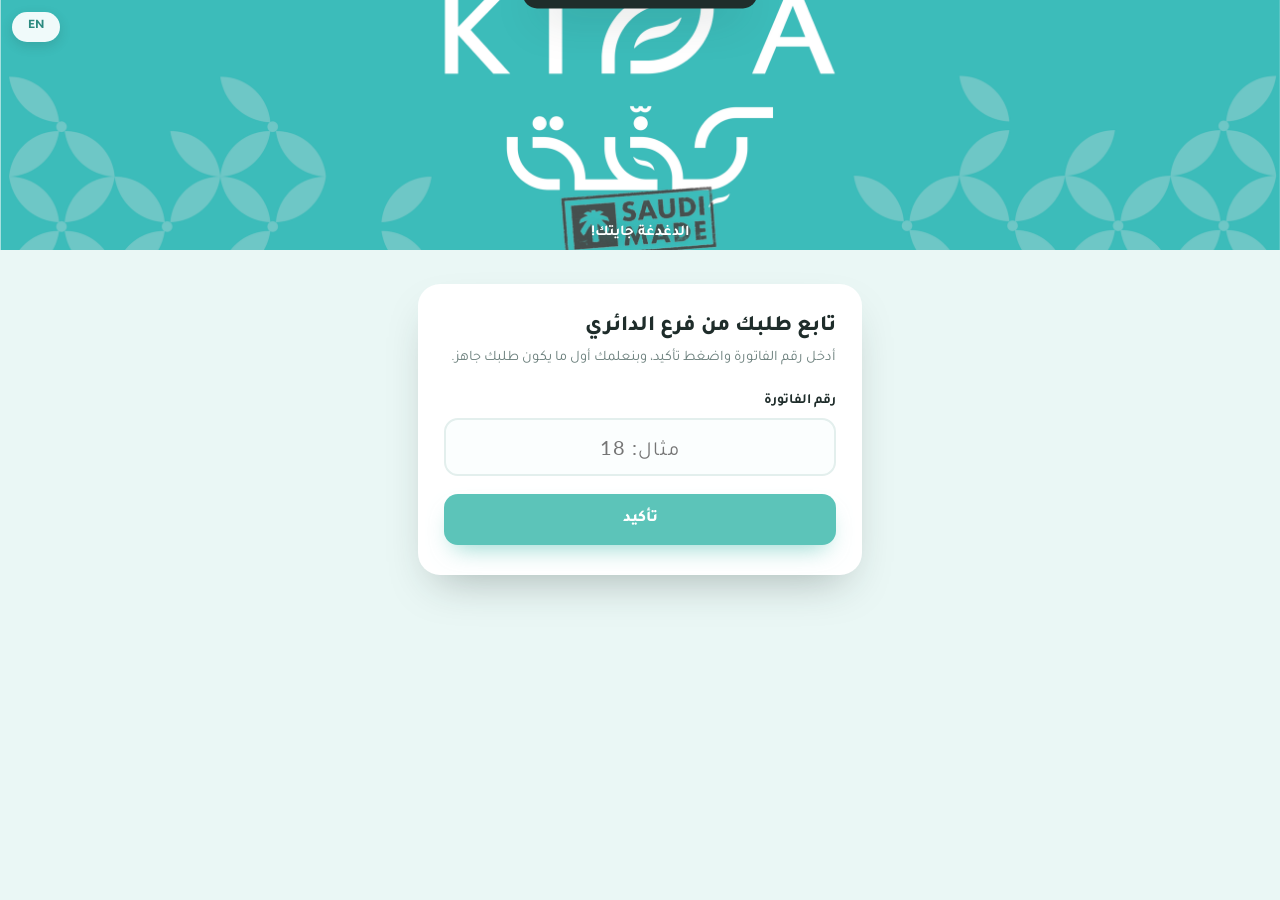
<file: static/index.html>
<!DOCTYPE html>
<html lang="ar" dir="rtl">
<head>
<meta charset="UTF-8" />
<meta name="viewport" content="width=device-width, initial-scale=1, maximum-scale=1" />
<title>كفة | تابع طلبك</title>
<link rel="icon" href="assets/icon-teal.png" />
<link rel="manifest" href="manifest.json" />
<meta name="theme-color" content="#5cc4b9" />
<link rel="apple-touch-icon" href="assets/pwa-icon-192.png" />
<meta name="apple-mobile-web-app-capable" content="yes" />
<meta name="apple-mobile-web-app-status-bar-style" content="default" />
<meta name="apple-mobile-web-app-title" content="كفة" />
<link rel="stylesheet" href="style.css" />
</head>
<body>

<div class="hero-header" role="img" aria-label="كفة">
  <button id="lang-toggle" class="lang-toggle" aria-label="Switch language">EN</button>
  <p class="tagline" data-i18n="tagline">الدغدغة جايتك!</p>
</div>

<div class="page-wrap">

  <!-- Step 1: enter invoice -->
  <div id="view-entry" class="card">
    <h1 data-i18n="entry_title">تابع طلبك من فرع الدائري</h1>
    <p class="sub" data-i18n="entry_sub">أدخل رقم الفاتورة واضغط تأكيد، وبنعلمك أول ما يكون طلبك جاهز.</p>
    <label class="field-label" for="invoice-input" data-i18n="invoice_label">رقم الفاتورة</label>
    <input type="text" inputmode="numeric" id="invoice-input" placeholder="مثال: 18" maxlength="12" data-i18n-ph="invoice_ph" />
    <button class="btn btn-primary" id="confirm-btn" data-i18n="confirm_btn">تأكيد</button>
    <p id="entry-error" class="waiting-text hidden" style="color:#b23b3b; margin-top:12px;"></p>
  </div>

  <!-- Step 2: waiting -->
  <div id="view-waiting" class="card hidden">
    <span class="status-badge"><span class="dot"></span> <span data-i18n="waiting_badge">جاري تحضير طلبك على قدم وساق</span></span>
    <div class="invoice-display">
      <img class="cup-img" src="assets/cup.png" alt="كوب كفة" />
      <span class="num" id="waiting-invoice-num">—</span>
    </div>
    <p class="waiting-text" data-i18n-html="waiting_text">نقدّر لك صبرك<br/>فريقنا يحضر طلبك بكل حبّ واهتمام<br/><br/>راح توصلك رسالة هنا أول مايكون جاهز</p>
  </div>

  <!-- Step 3: ready -->
  <div id="view-ready" class="card hidden">
    <div class="ready-hero">
      <div class="check">✓</div>
      <h2 data-i18n="ready_title">طلبك جاهز!</h2>
      <p><span data-i18n="ready_before">تفضّل لاستلام طلب رقم </span><strong id="ready-invoice-num">—</strong><span data-i18n="ready_after"> من الكاونتر</span></p>
    </div>
  </div>

  <!-- Step 4: thanks after rating -->
  <div id="view-thanks" class="card hidden">
    <div class="thanks-hero">
      <img class="thanks-icon" src="assets/icon-teal.png" alt="كفة" />
      <h2 data-i18n="thanks_title">يا أبهى من طلّ وأعزّ من زارنا</h2>
      <p data-i18n="thanks_sub">بالعافية عليك</p>
    </div>
  </div>

</div>

<div class="toast" id="toast">طلبك جاهز، تفضّل لاستلامه ✨</div>

<!-- Popup: keep page open reminder -->
<div class="notice-overlay hidden" id="notice-overlay">
  <div class="notice-card">
    <div class="notice-icon">
      <svg viewBox="0 0 24 24" width="40" height="40" fill="none" stroke="#dae242" stroke-width="1.8" stroke-linecap="round" stroke-linejoin="round" aria-hidden="true">
        <path d="M3 9.5v5h4l5 4.2V5.3l-5 4.2H3z" fill="#dae242" stroke="none"/>
        <path d="M15.8 8.2a5.2 5.2 0 0 1 0 7.6"/>
        <path d="M18.6 5.6a9.2 9.2 0 0 1 0 12.8"/>
      </svg>
    </div>
    <p data-i18n="notice_text">فضلاً اترك الصفحة مفتوحة حتى يوصلك صوت التنبيه</p>
    <button class="btn btn-primary" id="notice-confirm-btn" data-i18n="notice_btn">تأكيد</button>
  </div>
</div>

<!-- Modal: rating + location -->
<div class="modal-overlay hidden" id="modal-overlay">
  <div class="modal-sheet">
    <div class="modal-topbar" data-i18n="modal_topbar">طلبــك جاهـــز</div>

    <div class="modal-section">
      <div class="note-block">
        <h4 data-i18n="note_title">واجهتك ملاحظة؟</h4>
        <p data-i18n="note_sub">رضاك غايتنا واحنا هنا لخدمتك</p>
        <a class="btn btn-whatsapp" id="whatsapp-link" href="https://wa.me/966547528371?text=%D9%85%D8%B1%D8%AD%D8%A8%D8%A7%D9%8B%20%D9%83%D9%81%D8%A9%D8%8C%20%D8%B9%D9%86%D8%AF%D9%8A%20%D9%85%D9%84%D8%A7%D8%AD%D8%B8%D8%A9%20%D8%B9%D9%84%D9%89%20%D8%B7%D9%84%D8%A8%D9%8A" target="_blank" rel="noopener">
          <svg viewBox="0 0 448 512" width="20" height="20" fill="currentColor" aria-hidden="true">
            <path d="M380.9 97.1C339 55.1 283.2 32 223.9 32c-122.4 0-222 99.6-222 222 0 39.1 10.2 77.3 29.6 111L0 480l117.7-30.9c32.4 17.7 68.9 27 106.1 27h.1c122.3 0 224.1-99.6 224.1-222 0-59.3-25.2-115-67.1-157zm-157 341.6c-33.2 0-65.7-8.9-94-25.7l-6.7-4-69.8 18.3L72 359.2l-4.4-7c-18.5-29.4-28.2-63.3-28.2-98.2 0-101.7 82.8-184.5 184.6-184.5 49.3 0 95.6 19.2 130.4 54.1 34.8 34.9 56.2 81.2 56.1 130.5 0 101.8-84.9 184.6-186.6 184.6zm101.2-138.2c-5.5-2.8-32.8-16.2-37.9-18-5.1-1.9-8.8-2.8-12.5 2.8-3.7 5.6-14.3 18-17.6 21.8-3.2 3.7-6.5 4.2-12 1.4-32.6-16.3-54-29.1-75.5-66-5.7-9.8 5.7-9.1 16.3-30.3 1.8-3.7.9-6.9-.5-9.7-1.4-2.8-12.5-30.1-17.1-41.2-4.5-10.8-9.1-9.3-12.5-9.5-3.2-.2-6.9-.2-10.6-.2-3.7 0-9.7 1.4-14.8 6.9-5.1 5.6-19.4 19-19.4 46.3 0 27.3 19.9 53.7 22.6 57.4 2.8 3.7 39.1 59.7 94.8 83.8 35.2 15.2 49 16.5 66.6 13.9 10.7-1.6 32.8-13.4 37.4-26.4 4.6-13 4.6-24.1 3.2-26.4-1.3-2.5-5-3.9-10.5-6.6z"/>
          </svg>
          <span data-i18n="wa_btn">تواصل معنا عبر واتساب</span>
        </a>
      </div>
    </div>

    <div class="modal-section">
      <h3 data-i18n="support_title">ارتقت التجربة لذائقتك؟</h3>
      <p class="modal-sub" data-i18n="support_sub">ادعمنا بتقييمك</p>
      <div class="location-card">
        <div class="pin">
          <svg viewBox="0 0 24 24" width="36" height="36" fill="none" stroke="#941B81" stroke-width="1.8" stroke-linecap="round" stroke-linejoin="round" aria-hidden="true">
            <path d="M12 21.5s-7-5.6-7-11.3A7 7 0 0 1 19 10.2c0 5.7-7 11.3-7 11.3z"/>
            <circle cx="12" cy="10" r="2.7"/>
          </svg>
        </div>
        <div class="branch-name" id="branch-name">فرع كفة</div>
        <div class="branch-addr" id="branch-addr">—</div>
        <div class="location-actions">
          <a class="btn btn-outline" id="review-link" target="_blank" rel="noopener" data-i18n="review_btn">قيّمنا على خرائط جوجل ⭐</a>
        </div>
      </div>
      <button class="btn btn-ghost" id="close-modal-btn" style="margin-top:14px;" data-i18n="close_btn">إغلاق</button>
    </div>
  </div>
</div>

<script src="config.js"></script>
<script src="customer.js"></script>
</body>
</html>
</file>
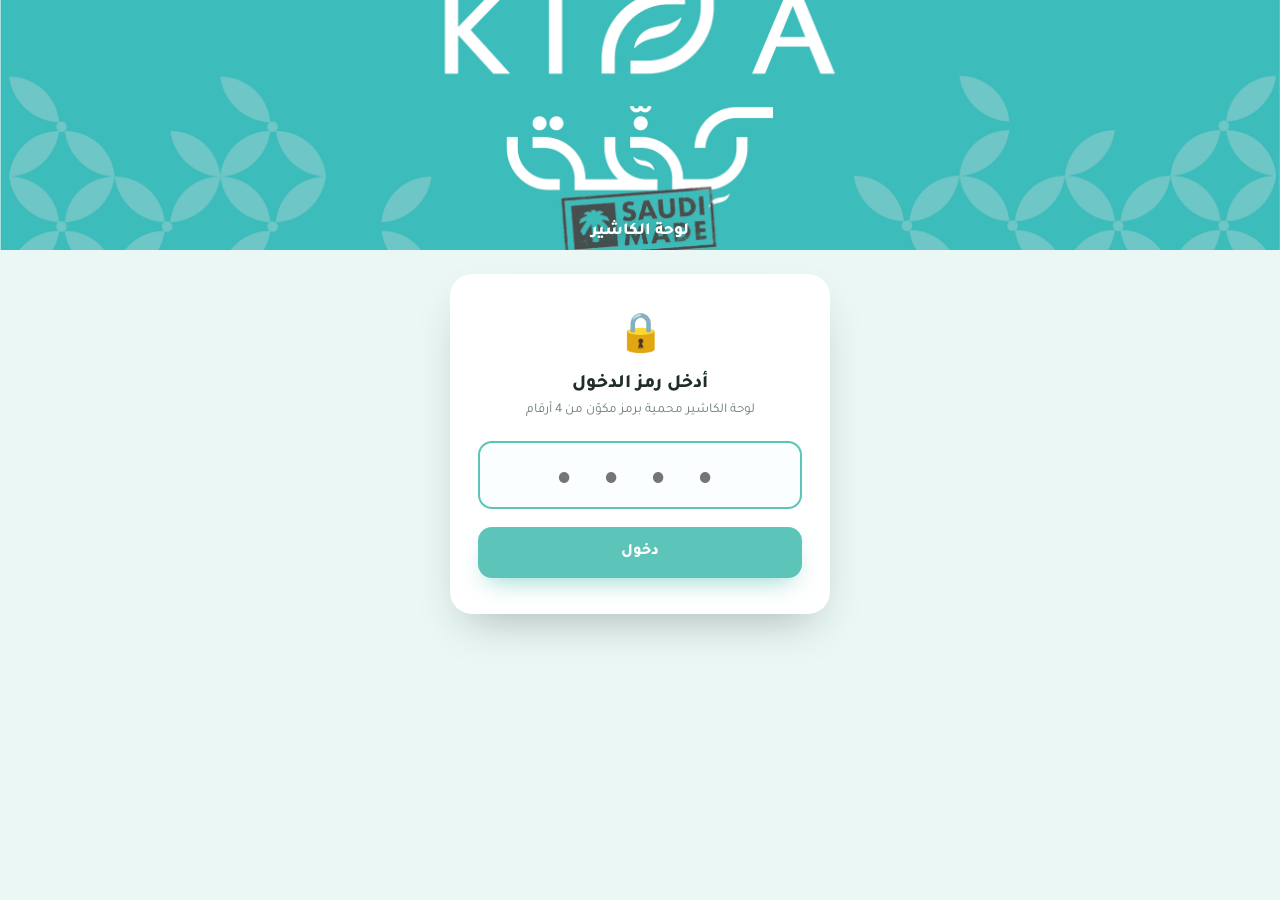
<file: static/dashboard.html>
<!DOCTYPE html>
<html lang="ar" dir="rtl">
<head>
<meta charset="UTF-8" />
<meta name="viewport" content="width=device-width, initial-scale=1" />
<title>كفة | لوحة الكاشير</title>
<link rel="icon" href="assets/icon-teal.png" />
<link rel="stylesheet" href="style.css" />
</head>
<body>

<div class="hero-header" role="img" aria-label="كفة">
  <h1 class="hero-title">لوحة الكاشير</h1>
</div>

<div class="dash-wrap">

  <!-- PIN screen -->
  <div id="pin-screen" class="dash-panel pin-panel">
    <div class="pin-lock">🔒</div>
    <h2>أدخل رمز الدخول</h2>
    <p class="pin-sub">لوحة الكاشير محمية برمز مكوّن من 4 أرقام</p>
    <input type="password" inputmode="numeric" id="pin-input" class="pin-input" maxlength="4" placeholder="• • • •" autocomplete="off" />
    <button class="btn btn-primary" id="pin-btn">دخول</button>
    <p id="pin-error" class="pin-error hidden">الرمز غير صحيح، حاول مرة أخرى</p>
  </div>

  <div id="dash-main" class="dash-panel hidden">
    <div class="panel-title">
      <h2>الطلبات المعلّقة</h2>
      <span class="pending-count" id="pending-count">0</span>
    </div>
    <div id="orders-grid" class="orders-grid"></div>
    <div id="empty-state" class="empty-state hidden">
      <div class="emoji">☕</div>
      لا توجد طلبات معلّقة حالياً
    </div>
  </div>

</div>

<div class="confirm-overlay hidden" id="confirm-overlay">
  <div class="confirm-box">
    <div>تأكيد جاهزية الفاتورة</div>
    <div class="order-num" id="confirm-invoice-num">—</div>
    <div class="actions">
      <button class="btn btn-ghost" id="cancel-confirm">إلغاء</button>
      <button class="btn btn-primary" id="do-confirm">تأكيد الجاهزية</button>
    </div>
  </div>
</div>

<script src="config.js"></script>
<script src="dashboard.js"></script>
</body>
</html>
</file>
<file: static/style.css>
@import url('https://fonts.googleapis.com/css2?family=Tajawal:wght@400;500;700;800&family=Lato:wght@400;700;900&display=swap');

:root {
  --teal: #5cc4b9;
  --teal-dark: #3fa89c;
  --teal-darker: #2c8a80;
  --teal-light: #eaf7f5;
  --lime: #dae242;
  --magenta: #941b81;
  --ink: #1f2d2b;
  --muted: #6b7f7c;
  --card-radius: 22px;
  --shadow: 0 20px 45px -18px rgba(31, 45, 43, 0.35);
}

* { box-sizing: border-box; }

html, body {
  margin: 0;
  padding: 0;
  min-height: 100%;
  font-family: 'Tajawal', 'Lato', sans-serif;
  color: var(--ink);
  background: var(--teal-light);
}

/* الاتجاه يتحدد من سمة dir في وسم html (يتبدل مع اللغة في صفحة العميل) */

.kiffa-pattern-bg {
  background-color: var(--teal);
  background-image: url('assets/icon-white.png');
  background-repeat: repeat;
  background-size: 90px auto;
  background-blend-mode: soft-light;
  position: relative;
}

.kiffa-pattern-bg::before {
  content: "";
  position: absolute;
  inset: 0;
  background: linear-gradient(180deg, rgba(92,196,184,0.85), rgba(63,168,156,0.95));
}

.kiffa-pattern-bg > * {
  position: relative;
  z-index: 1;
}

.hero-header {
  width: 100%;
  aspect-ratio: 1290 / 540;
  max-height: 250px;
  min-height: 150px;
  background: var(--teal) url('assets/header.png') center / cover no-repeat;
  position: relative;
}

.lang-toggle {
  position: absolute;
  top: 12px;
  inset-inline-end: 12px;
  z-index: 5;
  background: rgba(255, 255, 255, 0.92);
  color: var(--teal-darker);
  border: none;
  border-radius: 999px;
  padding: 7px 16px;
  font-family: 'Tajawal', 'Lato', sans-serif;
  font-weight: 800;
  font-size: 13px;
  cursor: pointer;
  box-shadow: 0 4px 12px rgba(31, 45, 43, 0.15);
}

.lang-toggle:active {
  transform: scale(0.96);
}

.hero-header .hero-title {
  position: absolute;
  bottom: 8px;
  left: 0;
  right: 0;
  text-align: center;
  color: #fff;
  font-weight: 800;
  font-size: 17px;
  margin: 0;
  text-shadow: 0 1px 8px rgba(44, 138, 128, 0.6);
}

.hero-header .tagline {
  position: absolute;
  bottom: 8px;
  left: 0;
  right: 0;
  text-align: center;
  color: #fff;
  font-weight: 700;
  font-size: 15px;
  margin: 0;
  text-shadow: 0 1px 8px rgba(44, 138, 128, 0.6);
}

.brand-header {
  padding: 34px 20px 46px;
  text-align: center;
}

.brand-header img.logo {
  height: 56px;
  width: auto;
  margin-bottom: 10px;
}

.brand-header .tagline {
  color: #fff;
  font-weight: 500;
  font-size: 15px;
  opacity: 0.92;
  margin: 0;
}

.page-wrap {
  max-width: 480px;
  margin: 0 auto;
  padding: 0 18px 60px;
}

.card {
  background: #fff;
  border-radius: var(--card-radius);
  box-shadow: var(--shadow);
  padding: 30px 26px;
  margin-top: 34px;
}

.card h1 {
  font-size: 22px;
  font-weight: 800;
  margin: 0 0 6px;
  color: var(--ink);
}

.card .sub {
  color: var(--muted);
  font-size: 14.5px;
  margin: 0 0 22px;
  line-height: 1.7;
}

label.field-label {
  display: block;
  font-weight: 700;
  font-size: 14px;
  margin-bottom: 8px;
  color: var(--ink);
}

input[type="text"], input[type="tel"], input[type="number"] {
  width: 100%;
  padding: 15px 16px;
  border-radius: 14px;
  border: 2px solid #e3efed;
  font-size: 20px;
  font-family: 'Lato', 'Tajawal', sans-serif;
  text-align: center;
  letter-spacing: 1px;
  outline: none;
  transition: border-color .15s ease;
  background: #fbfefe;
}

input[type="text"]:focus, input[type="tel"]:focus, input[type="number"]:focus {
  border-color: var(--teal);
}

.btn {
  display: inline-flex;
  align-items: center;
  justify-content: center;
  gap: 8px;
  width: 100%;
  padding: 16px 20px;
  border-radius: 14px;
  border: none;
  font-family: 'Tajawal', sans-serif;
  font-weight: 800;
  font-size: 16px;
  cursor: pointer;
  text-decoration: none;
  transition: transform .12s ease, box-shadow .12s ease, opacity .12s ease;
}

.btn:active { transform: scale(0.98); }

.btn-primary {
  background: var(--teal);
  color: #fff;
  box-shadow: 0 12px 24px -10px rgba(92,196,184,0.7);
  margin-top: 18px;
}

.btn-primary:hover { background: var(--teal-dark); }

.btn-outline {
  background: #fff;
  color: var(--teal-darker);
  border: 2px solid var(--teal);
}

.btn-ghost {
  background: transparent;
  color: var(--muted);
  font-weight: 600;
}

.btn:disabled {
  opacity: 0.55;
  cursor: not-allowed;
}

/* Waiting state */
.status-badge {
  display: inline-flex;
  align-items: center;
  gap: 8px;
  background: var(--teal-light);
  color: var(--teal-darker);
  font-weight: 700;
  font-size: 13px;
  padding: 8px 14px;
  border-radius: 999px;
  margin-bottom: 18px;
}

.status-badge .dot {
  width: 8px;
  height: 8px;
  border-radius: 50%;
  background: var(--magenta);
  animation: pulse 1.4s infinite;
}

@keyframes pulse {
  0%, 100% { opacity: 1; transform: scale(1); }
  50% { opacity: 0.4; transform: scale(0.75); }
}

.invoice-display {
  text-align: center;
  padding: 26px 0 10px;
}

.invoice-display .num {
  font-family: 'Lato', sans-serif;
  font-weight: 900;
  font-size: 46px;
  color: var(--teal-darker);
  letter-spacing: 1px;
}

.invoice-display .cup-img {
  height: 94px;
  width: auto;
  display: block;
  margin: 0 auto 10px;
  animation: flyCup 2.6s ease-in-out infinite;
  filter: drop-shadow(0 14px 14px rgba(31, 45, 43, 0.18));
}

@keyframes flyCup {
  0%, 100% { transform: translateY(0) rotate(-3deg); }
  50% { transform: translateY(-14px) rotate(3deg); }
}

.waiting-text {
  text-align: center;
  color: var(--muted);
  font-size: 14.5px;
  line-height: 1.8;
  margin-top: 4px;
}

.ready-hero {
  text-align: center;
  padding: 10px 0 6px;
}

.ready-hero .check {
  width: 84px;
  height: 84px;
  border-radius: 50%;
  background: var(--teal);
  color: #fff;
  display: flex;
  align-items: center;
  justify-content: center;
  font-size: 42px;
  margin: 0 auto 18px;
  box-shadow: 0 14px 30px -10px rgba(92,196,184,0.8);
  animation: pop .4s cubic-bezier(.34,1.56,.64,1);
}

@keyframes pop {
  0% { transform: scale(0); }
  100% { transform: scale(1); }
}

.ready-hero h2 {
  font-size: 24px;
  font-weight: 800;
  margin: 0 0 8px;
}

.ready-hero p {
  color: var(--muted);
  margin: 0;
}

.thanks-hero {
  text-align: center;
  padding: 20px 0 12px;
}

.thanks-hero .thanks-icon {
  height: 62px;
  width: auto;
  margin-bottom: 18px;
  animation: pop .4s cubic-bezier(.34,1.56,.64,1);
}

.thanks-hero h2 {
  font-size: 21px;
  font-weight: 800;
  color: var(--ink);
  margin: 0 0 10px;
  line-height: 1.6;
}

.thanks-hero p {
  color: var(--teal-darker);
  font-size: 18px;
  font-weight: 700;
  margin: 0;
}

.hidden { display: none !important; }

/* Modal */
.modal-overlay {
  position: fixed;
  inset: 0;
  background: rgba(20, 40, 38, 0.55);
  display: flex;
  align-items: flex-end;
  justify-content: center;
  z-index: 50;
  animation: fadeIn .2s ease;
}

@keyframes fadeIn { from { opacity: 0; } to { opacity: 1; } }

.notice-overlay {
  position: fixed;
  inset: 0;
  background: rgba(20, 40, 38, 0.55);
  display: flex;
  align-items: center;
  justify-content: center;
  z-index: 60;
  padding: 20px;
  animation: fadeIn .2s ease;
}

.notice-card {
  background: #fff;
  width: 100%;
  max-width: 340px;
  border-radius: 20px;
  padding: 28px 24px 22px;
  text-align: center;
  animation: slideUp .28s ease;
}

.notice-card .notice-icon {
  margin-bottom: 12px;
  display: flex;
  justify-content: center;
}

.notice-card p {
  font-size: 15.5px;
  font-weight: 700;
  color: var(--ink);
  line-height: 1.7;
  margin: 0 0 20px;
}

@media (min-width: 560px) {
  .modal-overlay { align-items: center; }
}

.modal-sheet {
  background: #fff;
  width: 100%;
  max-width: 430px;
  max-height: 85vh;
  max-height: 85dvh; /* آيفون: يحسب شريط سفاري السفلي */
  overflow-y: auto;
  border-radius: 26px 26px 0 0;
  padding: 0 0 18px;
  animation: slideUp .28s ease;
}

.modal-topbar {
  background: var(--magenta);
  color: #fff;
  text-align: center;
  font-weight: 800;
  font-size: 17px;
  letter-spacing: 1px;
  padding: 13px 20px;
  border-radius: 26px 26px 0 0;
  position: sticky;
  top: 0;
  z-index: 2;
  overflow: hidden;
}

/* لمعة تمسح البانر بشكل دوري للفت الانتباه */
.modal-topbar::after {
  content: "";
  position: absolute;
  top: 0;
  bottom: 0;
  width: 70px;
  left: -90px;
  background: linear-gradient(105deg, transparent, rgba(255, 255, 255, 0.55), transparent);
  transform: skewX(-12deg);
  animation: bannerShine 2.6s ease-in-out infinite;
}

@keyframes bannerShine {
  0% { left: -90px; }
  55%, 100% { left: calc(100% + 50px); }
}

@media (max-width: 559px) {
  .modal-topbar { border-radius: 0; }
}

.note-block {
  background: var(--teal-light);
  border-radius: 16px;
  padding: 13px 14px;
  text-align: center;
  margin-top: 12px;
}

.note-block h4 {
  margin: 0 0 3px;
  font-size: 17px;
  font-weight: 800;
  color: var(--ink);
}

.note-block p {
  margin: 0 0 10px;
  font-size: 13px;
  color: var(--muted);
}

.btn-whatsapp {
  background: #25d366;
  color: #fff;
  box-shadow: 0 10px 20px -10px rgba(37, 211, 102, 0.7);
}

.btn-whatsapp:hover {
  background: #1fb857;
}

@media (min-width: 560px) {
  .modal-sheet { border-radius: 26px; }
}

@keyframes slideUp {
  from { transform: translateY(40px); opacity: 0; }
  to { transform: translateY(0); opacity: 1; }
}

.modal-section {
  padding: 16px 20px 14px;
}

.modal-section + .modal-section {
  border-top: 6px solid var(--teal-light);
}

.modal-section h3 {
  font-size: 17px;
  font-weight: 800;
  margin: 0 0 4px;
  color: var(--ink);
  text-align: center;
}

.modal-section .modal-sub {
  text-align: center;
  color: var(--muted);
  font-size: 13.5px;
  margin: 0 0 12px;
}

textarea {
  width: 100%;
  min-height: 84px;
  border-radius: 14px;
  border: 2px solid #e3efed;
  padding: 13px 15px;
  font-family: 'Tajawal', sans-serif;
  font-size: 14.5px;
  resize: vertical;
  outline: none;
  margin-bottom: 4px;
}

textarea:focus { border-color: var(--teal); }

.location-card {
  background: var(--teal-light);
  border-radius: 16px;
  padding: 13px 14px;
  text-align: center;
}

.location-card .pin {
  margin-bottom: 4px;
}

.location-card .pin svg {
  width: 28px;
  height: 28px;
}

.location-card .branch-name {
  font-weight: 800;
  font-size: 15.5px;
  margin-bottom: 4px;
}

.location-card .branch-addr {
  color: var(--muted);
  font-size: 13px;
  margin-bottom: 10px;
}

/* أزرار أصغر داخل النافذة حتى تناسب الشاشات القصيرة */
.modal-sheet .btn {
  padding: 12px 16px;
}

.location-actions {
  display: flex;
  flex-direction: column;
  gap: 10px;
}

.icon-link {
  color: var(--magenta);
  font-weight: 700;
}

/* Toast */
.toast {
  position: fixed;
  top: 18px;
  left: 50%;
  transform: translateX(-50%) translateY(-120%);
  background: var(--ink);
  color: #fff;
  padding: 14px 22px;
  border-radius: 14px;
  font-weight: 700;
  font-size: 14px;
  z-index: 80;
  transition: transform .35s cubic-bezier(.34,1.56,.64,1);
  box-shadow: var(--shadow);
  white-space: nowrap;
}

.toast.show { transform: translateX(-50%) translateY(0); }

/* Dashboard */
.dash-header {
  padding: 26px 20px 40px;
  text-align: center;
}

.dash-header img.logo { height: 44px; margin-bottom: 8px; }

.dash-header h1 {
  color: #fff;
  font-size: 19px;
  font-weight: 800;
  margin: 4px 0 0;
}

.dash-wrap {
  max-width: 900px;
  margin: 24px auto 40px;
  padding: 0 18px;
}

.dash-wrap .dash-panel + .dash-panel {
  margin-top: 20px;
}

.dash-panel {
  background: #fff;
  border-radius: var(--card-radius);
  box-shadow: var(--shadow);
  padding: 24px;
  min-height: 240px;
}

.dash-panel .panel-title {
  display: flex;
  align-items: center;
  justify-content: space-between;
  margin-bottom: 18px;
}

.dash-panel .panel-title h2 {
  font-size: 16px;
  font-weight: 800;
  margin: 0;
}

.pending-count {
  background: var(--lime);
  color: var(--ink);
  font-weight: 800;
  font-size: 13px;
  padding: 4px 12px;
  border-radius: 999px;
}

.orders-grid {
  display: grid;
  grid-template-columns: repeat(auto-fill, minmax(150px, 1fr));
  gap: 14px;
}

.order-card {
  background: var(--teal-light);
  border: 2px solid transparent;
  border-radius: 16px;
  padding: 18px 12px;
  text-align: center;
  cursor: pointer;
  transition: border-color .15s ease, transform .1s ease;
}

.order-card:hover {
  border-color: var(--teal);
  transform: translateY(-2px);
}

.order-card .order-num {
  font-family: 'Lato', sans-serif;
  font-weight: 900;
  font-size: 26px;
  color: var(--teal-darker);
  direction: ltr;
}

.order-card .order-wait {
  font-size: 12px;
  color: var(--muted);
  margin-top: 6px;
}

.empty-state {
  text-align: center;
  color: var(--muted);
  padding: 50px 10px;
}

.empty-state .emoji { font-size: 40px; margin-bottom: 10px; }

/* PIN screen */
.pin-panel {
  max-width: 380px;
  margin: 0 auto;
  text-align: center;
  padding: 36px 28px;
}

.pin-panel .pin-lock {
  font-size: 38px;
  margin-bottom: 10px;
}

.pin-panel h2 {
  font-size: 19px;
  font-weight: 800;
  margin: 0 0 6px;
}

.pin-panel .pin-sub {
  color: var(--muted);
  font-size: 13.5px;
  margin: 0 0 22px;
}

.pin-input {
  width: 100%;
  padding: 15px 16px;
  border-radius: 14px;
  border: 2px solid #e3efed;
  font-size: 28px;
  font-family: 'Lato', sans-serif;
  text-align: center;
  letter-spacing: 12px;
  outline: none;
  background: #fbfefe;
  direction: ltr;
}

.pin-input:focus { border-color: var(--teal); }

.pin-error {
  color: #b23b3b;
  font-size: 13.5px;
  font-weight: 700;
  margin: 12px 0 0;
}

/* Confirm dialog for dashboard */
.confirm-overlay {
  position: fixed;
  inset: 0;
  background: rgba(20,40,38,0.55);
  display: flex;
  align-items: center;
  justify-content: center;
  z-index: 60;
}

.confirm-box {
  background: #fff;
  border-radius: 20px;
  padding: 30px 28px;
  max-width: 340px;
  width: 90%;
  text-align: center;
  box-shadow: var(--shadow);
}

.confirm-box .order-num {
  font-family: 'Lato', sans-serif;
  font-weight: 900;
  font-size: 40px;
  color: var(--teal-darker);
  margin: 6px 0 20px;
  direction: ltr;
}

.confirm-box .actions {
  display: flex;
  flex-direction: column-reverse;
  gap: 10px;
  margin-top: 6px;
}
</file>
